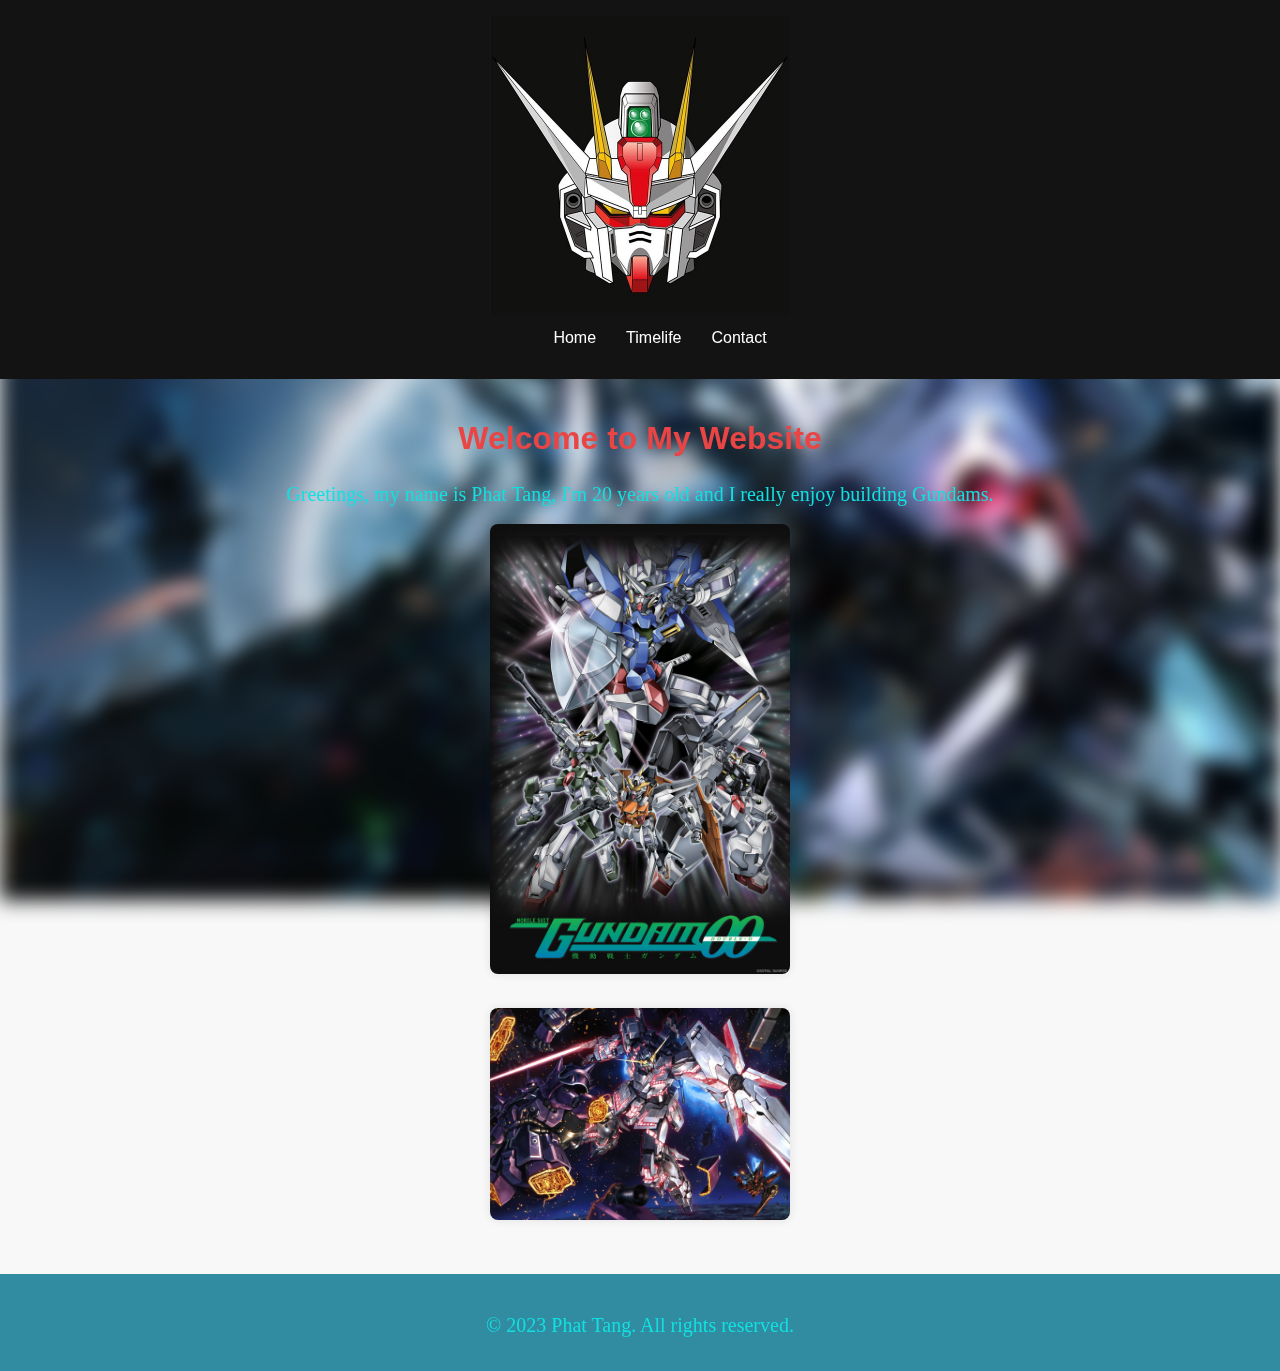
<file: index.html>
<!DOCTYPE html>
<html lang="en">

<head>
    <meta charset="UTF-8">
    <meta name="viewport" content="width=device-width, initial-scale=1.0">
    <link rel="stylesheet" href="styles.css">
    <title>Gundam</title>
</head>

<body>
    <div class="background-container"></div>
    <header>
        <div class="logo">
            <img src="image/fc737d881542735d48feb43563b217aa.jpg" width="300" alt="Gundam Logo">
        </div>
        <nav>
            <ul>
                <li><a href="index.html">Home</a></li>
                <li><a href="project.html">Timelife</a></li>
                <li><a href="contact.html">Contact</a></li>
            </ul>
        </nav>
    </header>

    <main>
        <section>
            <h1>Welcome to My Website</h1>
            <p>Greetings, my name is Phat Tang, I'm 20 years old and I really enjoy building Gundams.</p>
            <img src="image/R (3).jpg" width="300" alt="Image of Gundam">
        </section>

        <section>
            <img src="image/bjqwxf.jpg" width="300" alt="This is my favorite Gundam">
        </section>
    </main>

    <footer>
        <p>&copy; 2023 Phat Tang. All rights reserved.</p>
    </footer>
</body>
</html>
</file>
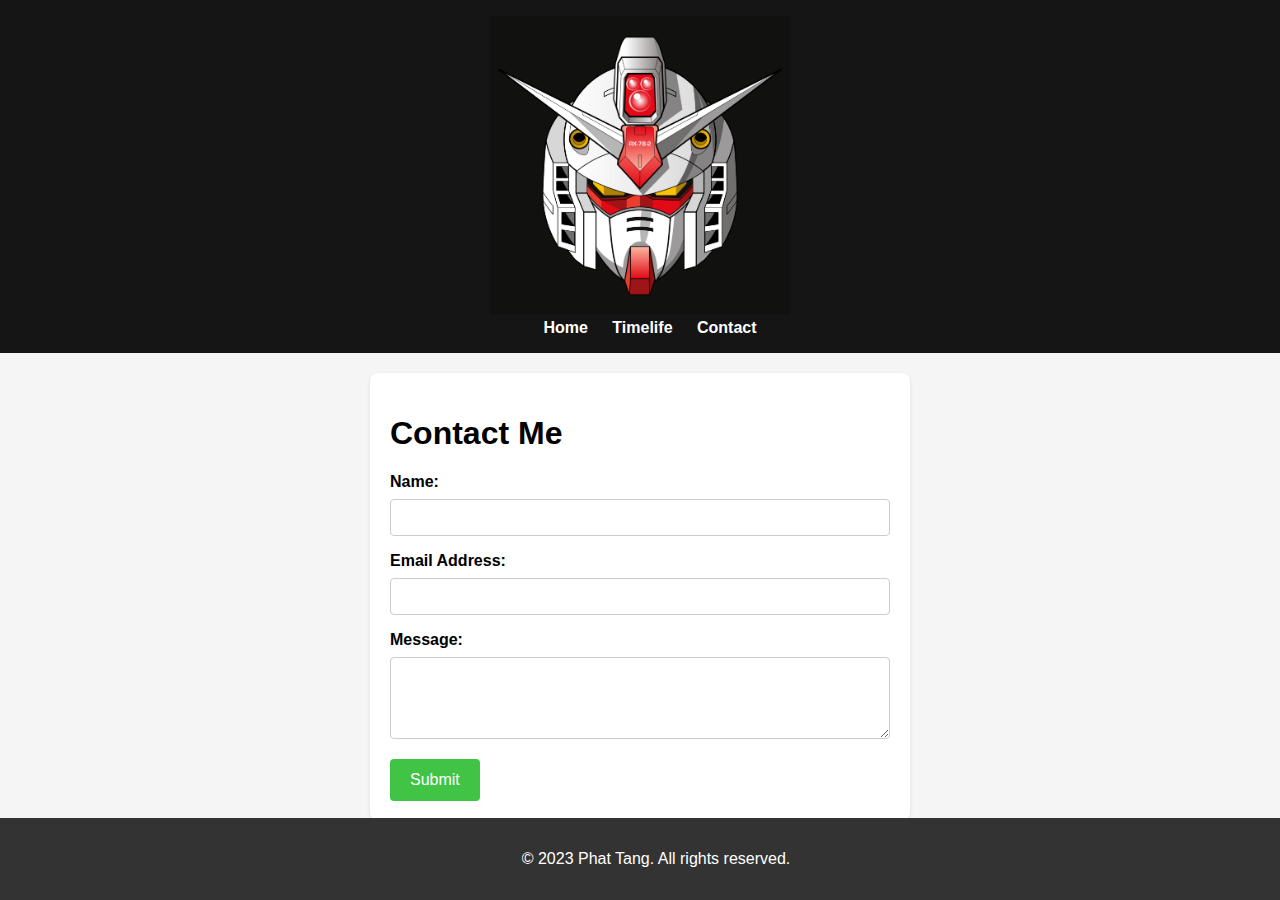
<file: contact.html>
<!DOCTYPE html>
<html lang="en">
<head>
    <meta charset="UTF-8">
    <meta name="viewport" content="width=device-width, initial-scale=1.0">
    <link rel="stylesheet" href="styles_contact.css">
    <title>Contact Me</title>
</head>
<body>
    <header>
        <div class="logo">
            <img src="image/R (2).jpg" width="300" alt="Gundam Logo">
        </div>
        <nav>
            <ul>
                <li><a href="index.html">Home</a></li>
                <li><a href="project.html">Timelife</a></li>
                <li><a href="contact.html">Contact</a></li>
            </ul>
        </nav>
    </header>

    <main>
        <section class="contact-form">
            <h1>Contact Me</h1>
            <form action="submit_form.php" method="post">
                <label for="name">Name:</label>
                <input type="text" id="name" name="name" required>

                <label for="email">Email Address:</label>
                <input type="email" id="email" name="email" required>

                <label for="message">Message:</label>
                <textarea id="message" name="message" rows="4" required></textarea>

                <button type="submit">Submit</button>
            </form>
        </section>
    </main>

    <footer>
        <p>&copy; 2023 Phat Tang. All rights reserved.</p>
    </footer>
</body>
</html>
</file>
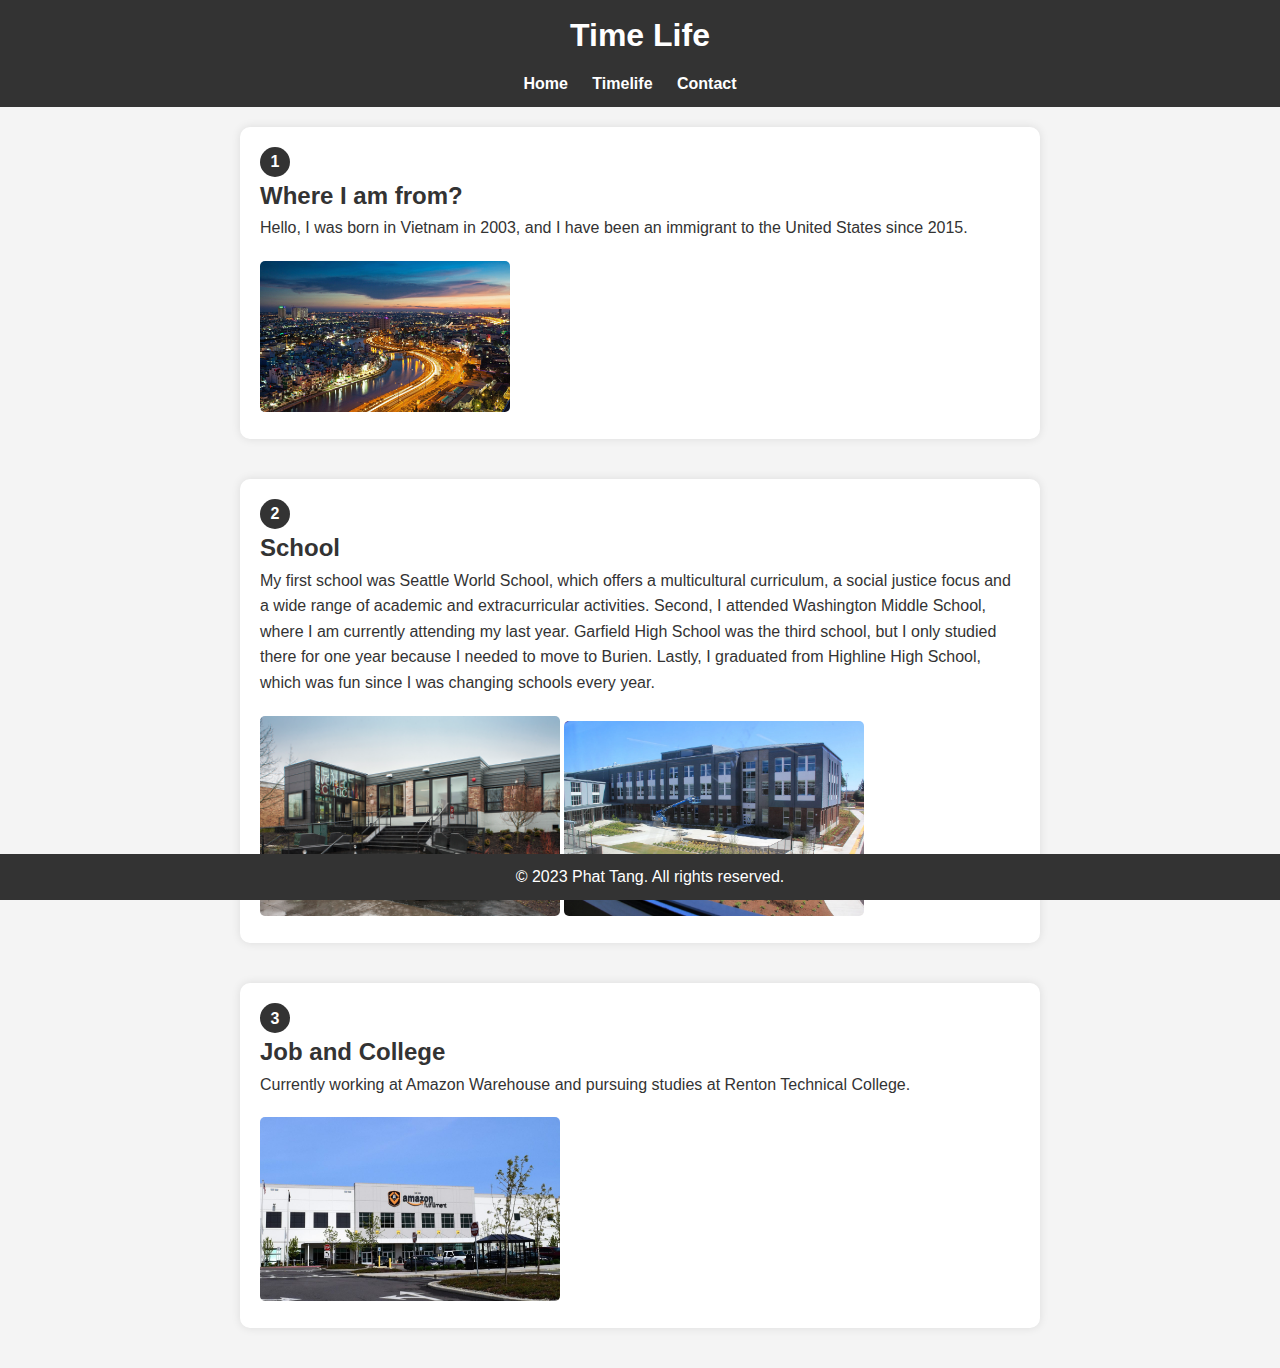
<file: project.html>
<!DOCTYPE html>
<html lang="en">
<head>
    <meta charset="UTF-8">
    <meta name="viewport" content="width=device-width, initial-scale=1.0">
    <link rel="stylesheet" href="styles_another.css">
    <title>Phat Tang - Time Life</title>
</head>
<body>
    <header>
        <h1>Time Life</h1>
        <nav>
            <ul>
                <li><a href="index.html">Home</a></li>
                <li><a href="project.html">Timelife</a></li>
                <li><a href="contact.html">Contact</a></li>
            </ul>
        </nav>
    </header>

    <section class="timeline">
        <article class="myself">
            <div class="timeline-icon">1</div>
            <div class="event-content">
                <h2>Where I am from?</h2>
                <p>Hello, I was born in Vietnam in 2003, and I have been an immigrant to the United States since 2015.</p>
            </div>
            <img src="image/wp1835776.jpg" width="250" alt="Ho Chi Minh City">
        </article>

        <article class="school">
            <div class="timeline-icon">2</div>
            <div class="event-content">
                <h2>School</h2>
                <p>My first school was Seattle World School, which offers a multicultural curriculum, a social justice focus and a wide range of academic and extracurricular activities. Second, I attended Washington Middle School, where I am currently attending my last year. Garfield High School was the third school, but I only studied there for one year because I needed to move to Burien. Lastly, I graduated from Highline High School, which was fun since I was changing schools every year.</p>
                <img src="image/R.jpg" width="300" alt="Seattle World School">
                <img src="image/193361926_4237839259583371_6717008062940665803_n.webp" width="300" alt="Highline Highschool">
            </div>
        </article>

        <article class="jobandcollege">
            <div class="timeline-icon">3</div>
            <div class="event-content">
                <h2>Job and College</h2>
                <p>Currently working at Amazon Warehouse and pursuing studies at Renton Technical College.</p>
                <img src="image/R (1).jpg" width="300" alt="Amazon Warehouse">
            </div>
        </article>
    </section>

    <footer>
        <p>&copy; 2023 Phat Tang. All rights reserved.</p>
    </footer>
</body>
</html>
</file>
<file: styles.css>
body {
    font-family: 'Segoe UI', Tahoma, Geneva, Verdana, sans-serif;
    margin: 0;
    padding: 0;
    background-color: #f8f8f8;
    color: #e94545;
    overflow: hidden;
}

.background-container {
    position: fixed;
    top: 0;
    left: 0;
    width: 100%;
    height: 100%;
    z-index: -1;
    filter: blur(10px);
    background: url('image/1015873-download-free-gundam-00-raiser-wallpaper-1920x1080-4k.jpg') center/cover no-repeat;
}

header {
    background-color: #141313;
    color: #fff;
    padding: 1em;
    text-align: center;
}

p {
    font-family: 'Georgia', 'Times New Roman', Times, serif;
    font-size: 20px;
    line-height: 1.5;
    color: rgb(18, 224, 224);
    margin-bottom: 15px;
}

.logo img {
    width: 100%;
    max-width: 300px;
    height: auto;
}

nav ul {
    list-style: none;
    display: flex;
    justify-content: center;
    margin-top: 10px;
}

nav ul li {
    margin: 0 15px;
}

nav ul li a {
    color: #fff;
    text-decoration: none;
}


nav ul li.home a {
    color: #ff9900; 
}

nav ul li.timeline a {
    color: #66cc66; 
}

nav ul li.contact a {
    color: #ff6666; 
}

main {
    padding: 20px;
    text-align: center;
}

section {
    margin-bottom: 30px;
}

section img {
    max-width: 100%;
    height: auto;
    border-radius: 8px;
    box-shadow: 0 0 10px rgba(0, 0, 0, 0.1);
    transition: transform 0.3s ease-in-out;
}

section img:hover {
    transform: scale(1.1);
}

.section-with-two-images {
    display: flex;
    justify-content: space-around;
    align-items: center;
    flex-wrap: wrap;
}

.section-with-two-images img {
    width: 45%;
    max-width: 300px;
    height: auto;
    border-radius: 8px;
    box-shadow: 0 0 10px rgba(0, 0, 0, 0.1);
    transition: transform 0.3s ease-in-out;
}

.section-with-two-images img:hover {
    transform: scale(1.1);
}

footer {
    background-color: #318ba1;
    color: #fff;
    text-align: center;
    padding: 1em;
}
</file>
<file: styles_contact.css>
body {
    font-family: 'Helvetica', Arial, sans-serif;
    background-color: #f5f5f5;
    margin: 0;
}

header {
    background-color: #161515;
    color: #fff;
    padding: 1em;
    text-align: center;
}

nav ul {
    list-style-type: none;
    margin: 0;
    padding: 2;
}

nav li {
    display: inline;
    margin-right: 20px;
}

nav a {
    color: #fff;
    text-decoration: none;
    font-weight: bold;
}

nav a:hover {
    text-decoration: underline;
}

main {
    padding: 20px;
}

.contact-form {
    background-color: #fff;
    border-radius: 8px;
    box-shadow: 0 2px 4px rgba(0, 0, 0, 0.1);
    padding: 20px;
    max-width: 500px;
    margin: 0 auto;
}

label {
    display: block;
    margin-bottom: 8px;
    font-weight: bold;
}

input,
textarea {
    width: 100%;
    padding: 10px;
    margin-bottom: 16px;
    border: 1px solid #ccc;
    border-radius: 4px;
    box-sizing: border-box;
}

button {
    background-color: #41c445;
    color: #fff;
    padding: 12px 20px;
    border: none;
    border-radius: 4px;
    cursor: pointer;
    font-size: 16px;
}

button:hover {
    background-color: #45a049;
}

footer {
    background-color: #333;
    color: #fff;
    text-align: center;
    padding: 1em;
    position: fixed;
    bottom: 0;
    width: 100%;
}
</file>
<file: styles_another.css>
body, h1, h2, p, ul {
    margin: 0;
    padding: 0;
}

body {
    font-family: 'Arial', sans-serif;
    background-color: #f4f4f4;
    color: #333;
    line-height: 1.6;
}

header {
    background-color: #333;
    color: #fff;
    padding: 10px;
    text-align: center;
}

nav {
    margin-top: 10px;
}

nav ul {
    list-style-type: none;
}

nav ul li {
    display: inline-block;
    margin-right: 20px;
}

nav a {
    text-decoration: none;
    color: #fff;
    font-weight: bold;
}

.timeline {
    max-width: 800px;
    margin: 20px auto;
}

.timeline-icon {
    background-color: #333;
    color: #fff;
    width: 30px;
    height: 30px;
    border-radius: 50%;
    display: flex;
    align-items: center;
    justify-content: center;
    font-size: 16px;
    font-weight: bold;
}

.myself, .school, .jobandcollege {
    margin-bottom: 40px;
    padding: 20px;
    background-color: #fff;
    border-radius: 10px;
    box-shadow: 0 0 10px rgba(0, 0, 0, 0.1);
}

.event-content h2 {
    color: #333;
}

img {
    max-width: 100%;
    height: auto;
    border-radius: 5px;
    margin-top: 20px;
}

footer {
    background-color: #333;
    color: #fff;
    text-align: center;
    padding: 10px;
    position: fixed;
    bottom: 0;
    width: 100%;
}
</file>
